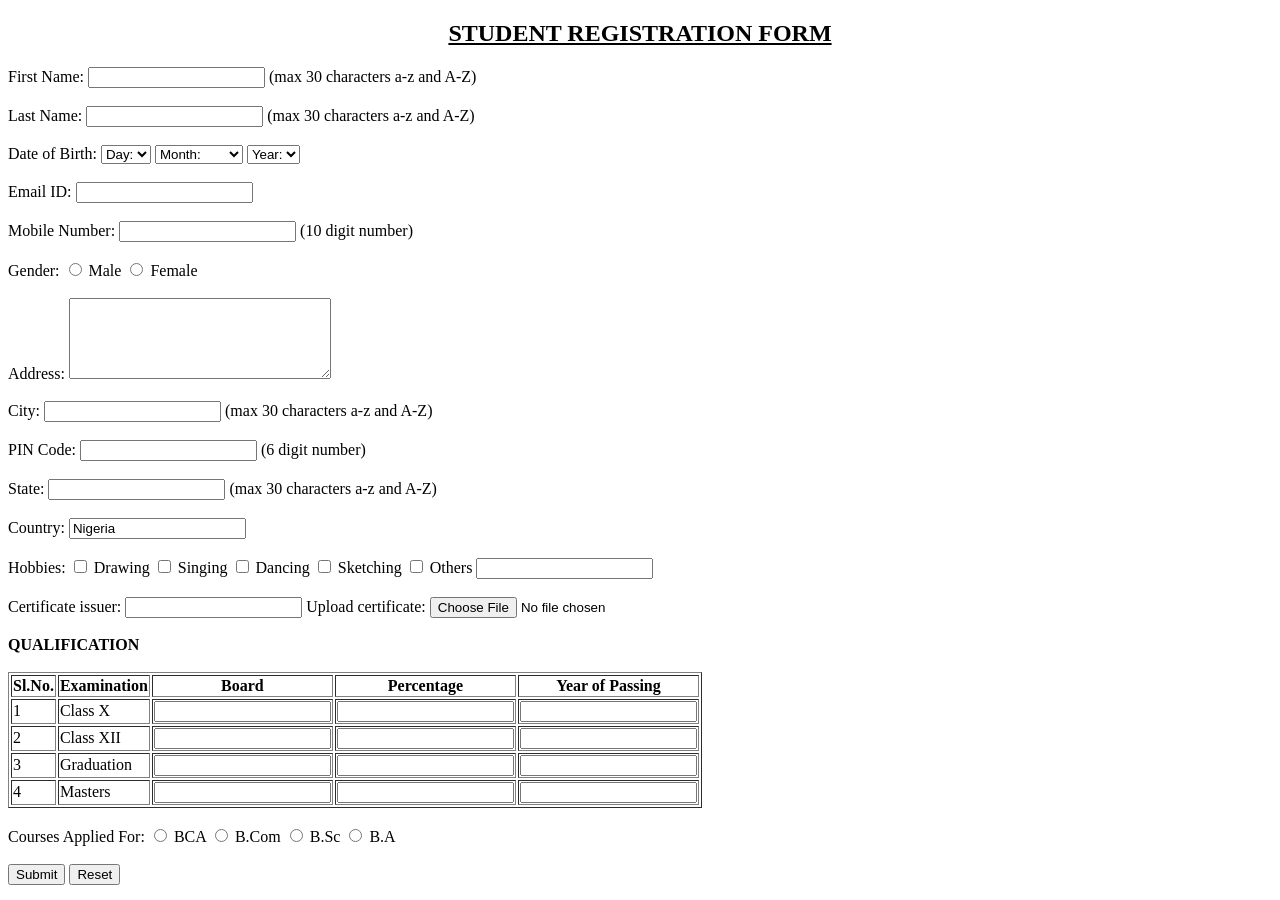
<file: index.html>
<!DOCTYPE html>
<html>
<head>
    <title>Student Registration Form</title>
</head>

<body>

    <h2 align="center">
        <u>STUDENT REGISTRATION FORM</u>
    </h2>

    <form>

        First Name:
        <input type="text" maxlength="30">
        (max 30 characters a-z and A-Z)
        <br><br>

        Last Name:
        <input type="text" maxlength="30">
        (max 30 characters a-z and A-Z)
        <br><br>

        Date of Birth:
        <select>
            <option>Day:</option>
            <option>1</option>
            <option>2</option>
            <option>3</option>
            <option>4</option>
            <option>5</option>
            <option>6</option>
            <option>7</option>
            <option>8</option>
            <option>9</option>
            <option>10</option>
            <option>11</option>
            <option>12</option>
            <option>13</option>
            <option>14</option>
            <option>15</option>
            <option>16</option>
            <option>17</option>
            <option>18</option>
            <option>19</option>
            <option>20</option>
            <option>21</option>
            <option>22</option>
            <option>23</option>
            <option>24</option>
            <option>25</option>
            <option>26</option>
            <option>27</option>
            <option>28</option>
            <option>29</option>
            <option>30</option>
            <option>31</option>
        </select>

        <select>
            <option>Month:</option>
            <option>January</option>
            <option>February</option>
            <option>March</option>
            <option>April</option>
            <option>May</option>
            <option>June</option>
            <option>July</option>
            <option>August</option>
            <option>September</option>
            <option>October</option>
            <option>November</option>
            <option>December</option>
        </select>

        <select>
            <option>Year:</option>
            <option>2000</option>
            <option>2001</option>
            <option>2002</option>
            <option>2003</option>
            <option>2004</option>
            <option>2005</option>
            <option>2006</option>
            <option>2007</option>
            <option>2008</option>
            <option>2009</option>
            <option>2010</option>
            <option>2011</option>
            <option>2012</option>
        </select>

        <br><br>

        Email ID:
        <input type="email">
        <br><br>

        Mobile Number:
        <input type="text" maxlength="10">
        (10 digit number)
        <br><br>

        Gender:
        <input type="radio" name="gender"> Male
        <input type="radio" name="gender"> Female
        <br><br>

        Address:
        <textarea rows="5" cols="30"></textarea>
        <br><br>

        City:
        <input type="text" maxlength="30">
        (max 30 characters a-z and A-Z)
        <br><br>

        PIN Code:
        <input type="text" maxlength="6">
        (6 digit number)
        <br><br>

        State:
        <input type="text" maxlength="30">
        (max 30 characters a-z and A-Z)
        <br><br>

        Country:
        <input type="text" value="Nigeria">
        <br><br>

        Hobbies:
        <input type="checkbox"> Drawing
        <input type="checkbox"> Singing
        <input type="checkbox"> Dancing
        <input type="checkbox"> Sketching
        <input type="checkbox"> Others
        <input type="text">
        <br><br>

        Certificate issuer:
        <input type="text">

        Upload certificate:
        <input type="file">
        <br><br>

        <b>QUALIFICATION</b>
        <br><br>

        <table border="1">
            <tr>
                <th>Sl.No.</th>
                <th>Examination</th>
                <th>Board</th>
                <th>Percentage</th>
                <th>Year of Passing</th>
            </tr>

            <tr>
                <td>1</td>
                <td>Class X</td>
                <td><input type="text"></td>
                <td><input type="text"></td>
                <td><input type="text"></td>
            </tr>

            <tr>
                <td>2</td>
                <td>Class XII</td>
                <td><input type="text"></td>
                <td><input type="text"></td>
                <td><input type="text"></td>
            </tr>

            <tr>
                <td>3</td>
                <td>Graduation</td>
                <td><input type="text"></td>
                <td><input type="text"></td>
                <td><input type="text"></td>
            </tr>

            <tr>
                <td>4</td>
                <td>Masters</td>
                <td><input type="text"></td>
                <td><input type="text"></td>
                <td><input type="text"></td>
            </tr>
        </table>

        <br>

        Courses Applied For:
        <input type="radio" name="course"> BCA
        <input type="radio" name="course"> B.Com
        <input type="radio" name="course"> B.Sc
        <input type="radio" name="course"> B.A

        <br><br>

        <input type="submit" value="Submit">
        <input type="reset" value="Reset">

    </form>

</body>
</html>
</file>
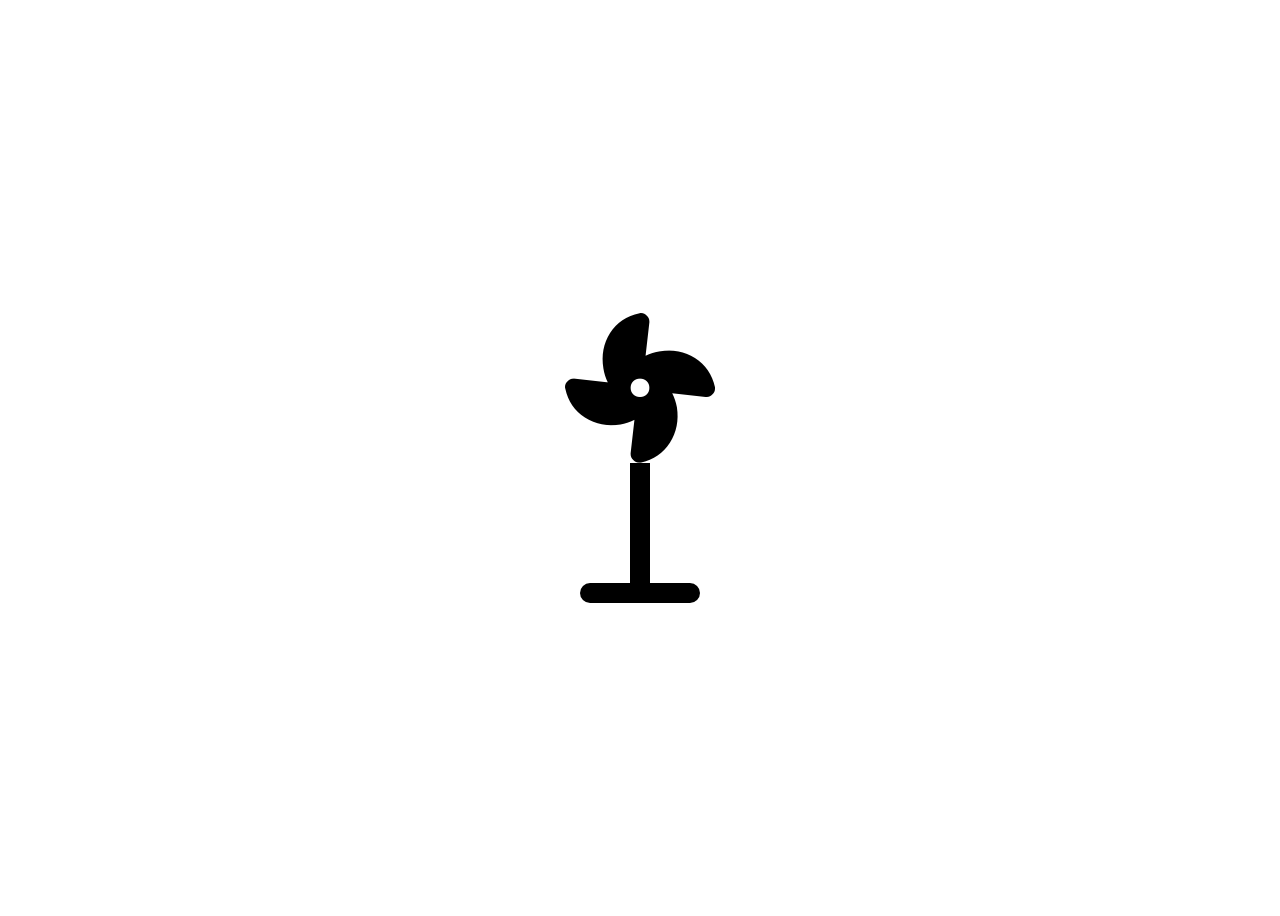
<file: fan.html>
<!DOCTYPE html>
<html lang="en">
<head>
    <meta charset="UTF-8">
    <meta name="viewport" content="width=device-width, initial-scale=1.0">

    <title>Spinning Fan</title>

    <!-- Font Awesome -->
    <link rel="stylesheet" href="https://cdnjs.cloudflare.com/ajax/libs/font-awesome/6.5.2/css/all.min.css">

    <!-- CSS -->
    <link rel="stylesheet" href="fan.css">
</head>

<body>

    <div class="fan-container">

        <i class="fa-solid fa-fan fan"></i>

        <div class="stand"></div>
        <div class="base"></div>

    </div>

</body>
</html>
</file>
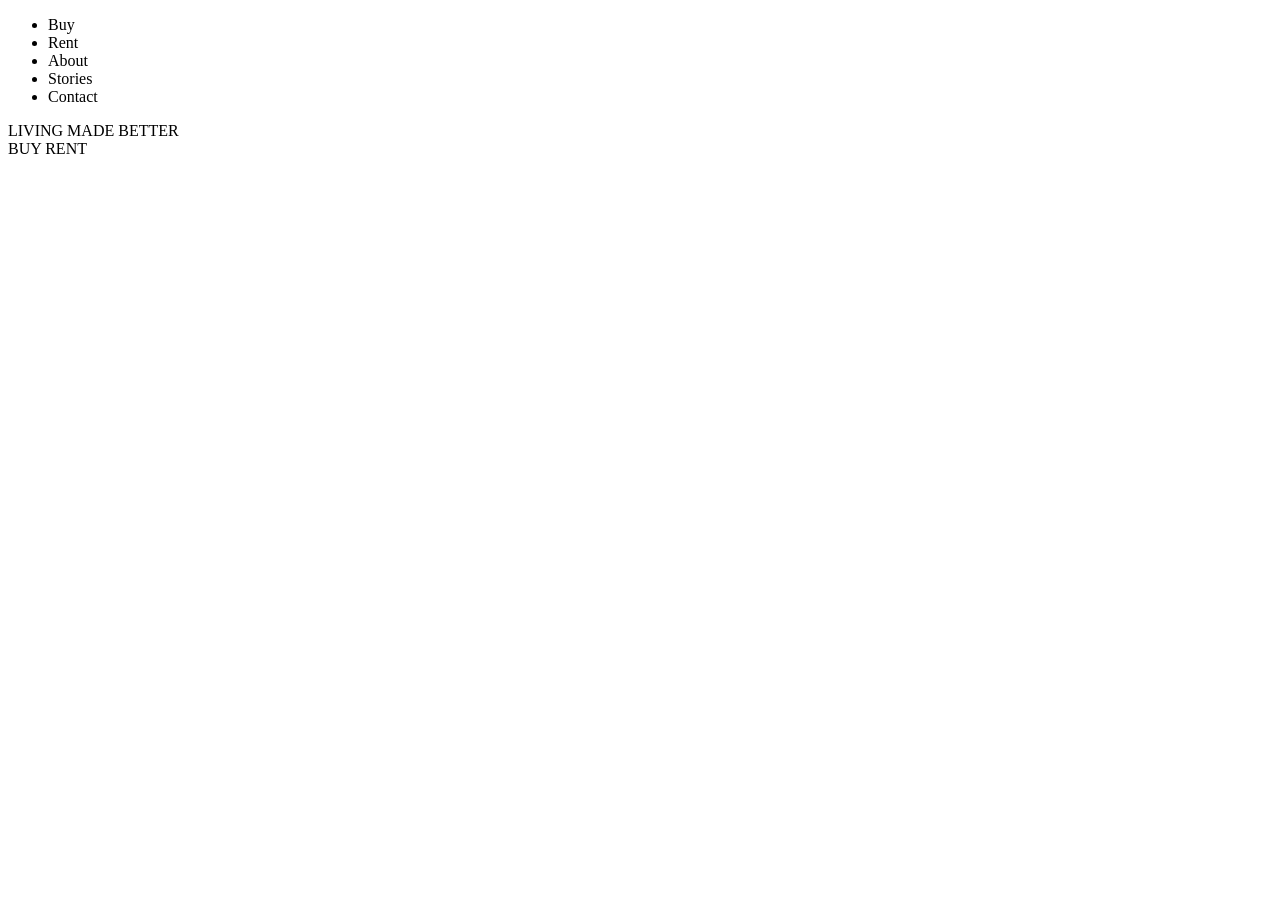
<file: real-estate.html>
<!DOCTYPE html>
<html lang="en"
<head>
    <meta charset="UTF-8">
    <title>Real Estate Agency </title>
</head>

<body>

    <header>
        <nav>
            <ul>
                <li>Buy</li>
                <li>Rent</li>
                <li>About</li>
                <li>Stories</li>
                <li>Contact</li>
            </ul>
        </nav>
    </header>

    <main>
        <section>
            <!--HERO-->
            <div>
                <!--Left-->
                LIVING MADE BETTER
                <br>
                BUY RENT

            </div>
        </section>
    </main>
</body> 
</html>
</file>
<file: fan.css>
body {
    background-color: white;
    display: flex;
    justify-content: center;
    align-items: center;
    height: 100vh;
}

.fan-container {
    text-align: center;
}

.fan {
    font-size: 150px;
    animation: spin 1s linear infinite;
}

@keyframes spin {
    from {
        transform: rotate(0deg);
    }

    to {
        transform: rotate(360deg);
    }
}

.stand {
    width: 20px;
    height: 120px;
    background-color: black;
    margin: auto;
}

.base {
    width: 120px;
    height: 20px;
    background-color: black;
    margin: auto;
    border-radius: 10px;
}
</file>
